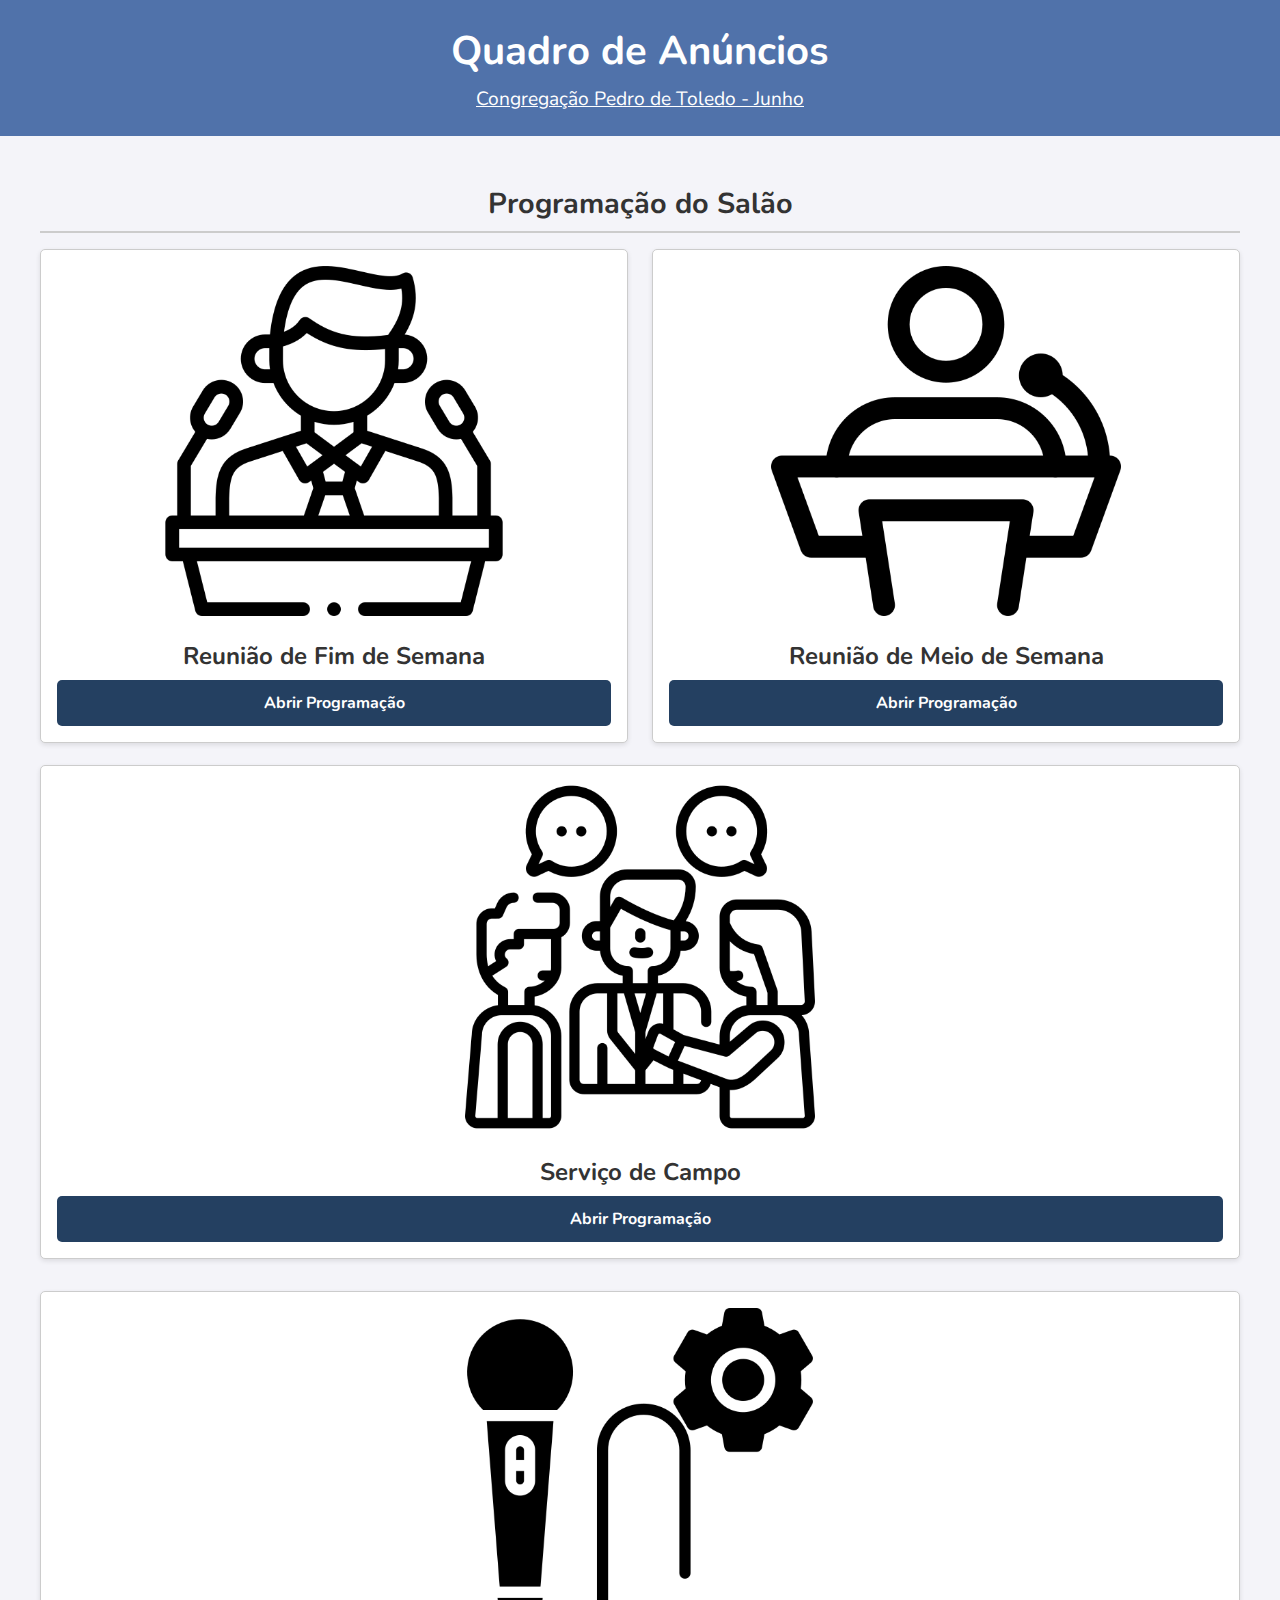
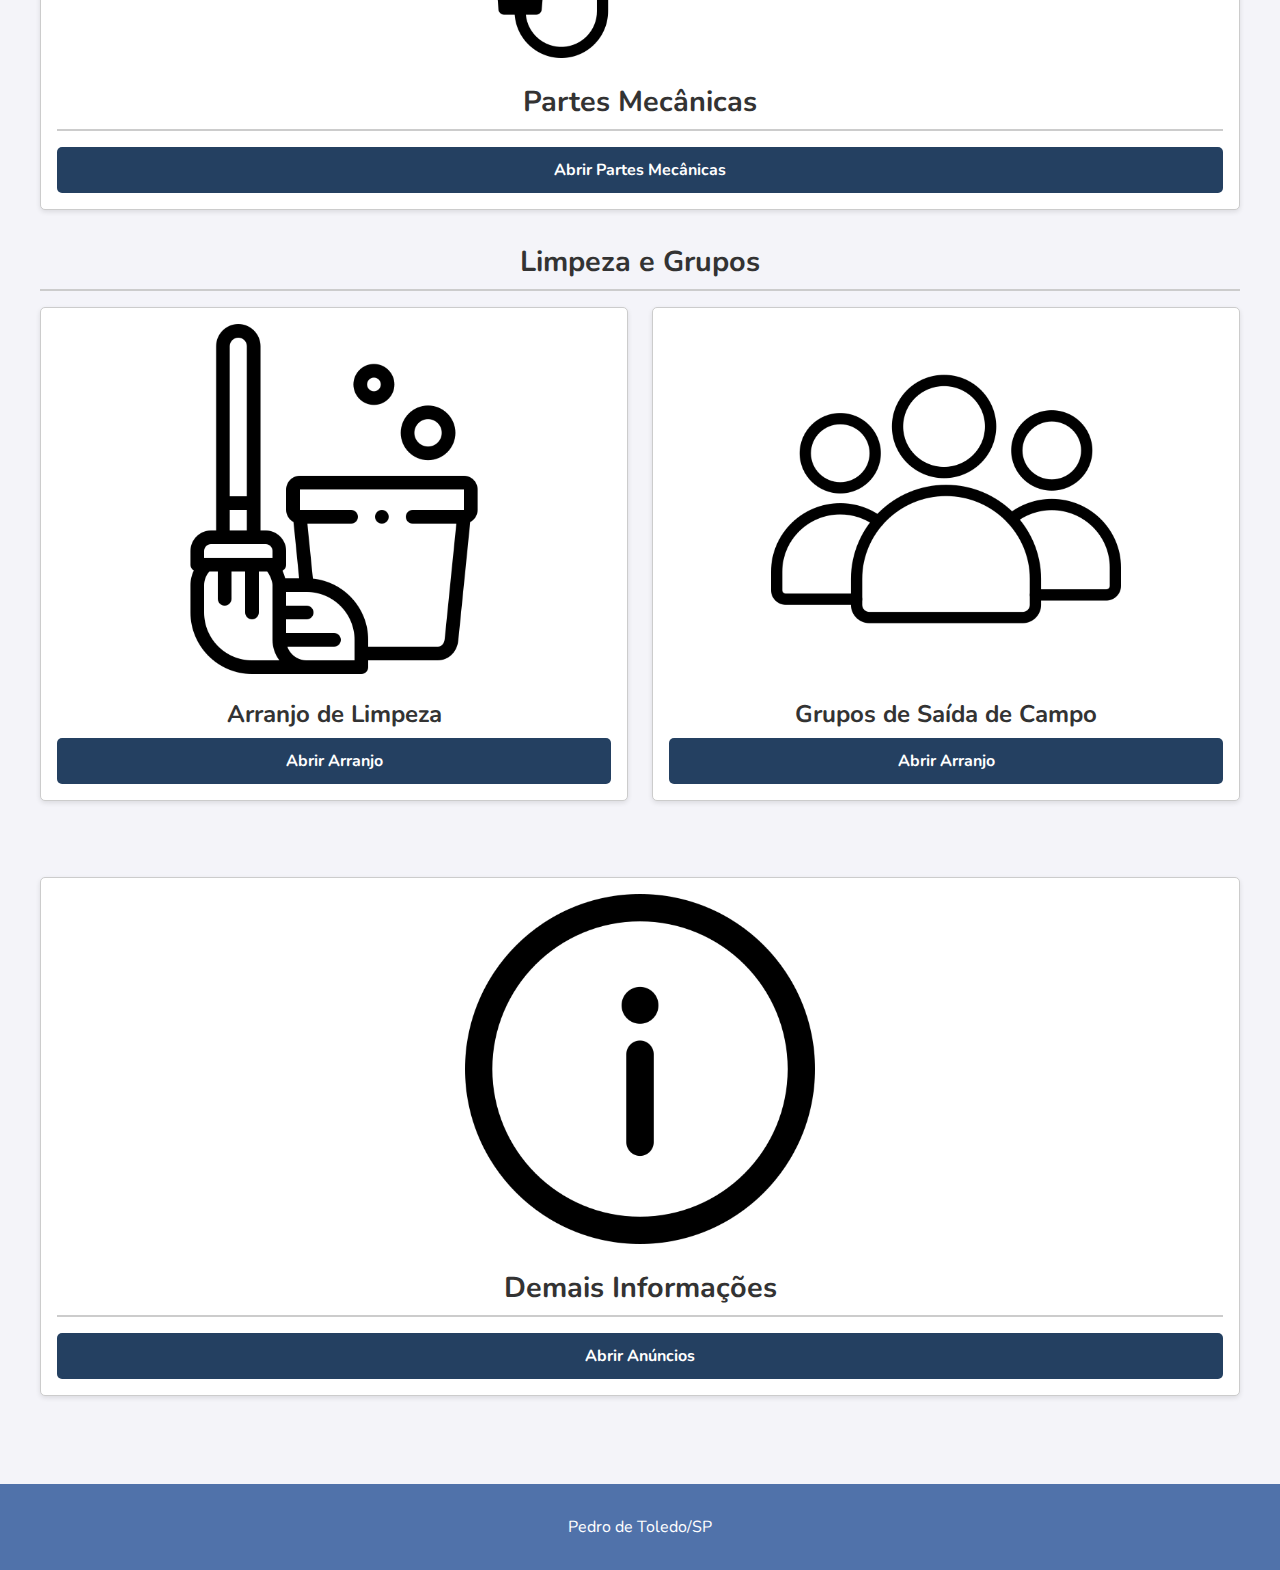
<file: index.html>
<!DOCTYPE html>
<html lang="pt-BR">
<head>
    <meta charset="UTF-8">
    <meta name="viewport" content="width=device-width, initial-scale=1.0">
    <link rel="preconnect" href="https://fonts.googleapis.com">
    <link rel="preconnect" href="https://fonts.gstatic.com" crossorigin>
    <link href="https://fonts.googleapis.com/css2?family=Arimo:ital,wght@0,400..700;1,400..700&family=Nunito:ital,wght@0,200..1000;1,200..1000&display=swap" rel="stylesheet">
    <link rel="shortcut icon" href="android-chrome-512x512.png" type="image/x-icon">
    <title>Quadro de Anúncios</title>
    <link rel="stylesheet" href="styles.css">
</head>
<body>
    <header>
            <h1>Quadro de Anúncios</h1>
            <p>Congregação Pedro de Toledo - Junho</p>
    </header>
    <main>
        <section class="programacao">
            <h2>Programação do Salão</h2>
            <div class="reunioes">
                <article class="article">
                    <div class="icon-container">
                        <div class="icon-card">
                            <img src="reuniaoJW.png" alt="Ícone da Reunião de Fim de Semana" class="icon">
                        </div>
                    </div>
                    <h3>Reunião de Fim de Semana</h3>
                    <a href="REUNIAO FDS.pdf" target="_blank" class="download-btn">Abrir Programação</a>
                </article>
    
                <article class="article">
                    <div class="icon-container">
                        <div class="icon-card">
                            <img src="reuniaoJW2.png" alt="Ícone da Reunião de Meio de Semana" class="icon">
                        </div> 
                    </div>
                    <h3>Reunião de Meio de Semana</h3>
                    <a href="REUNIAO MDS.pdf" target="_blank" class="download-btn">Abrir Programação</a>
                </article>
            </div>

            <br>

            <article class="article">
                <div class="icon-container">
                    <div class="icon-card">
                        <img src="campo.png" alt="Ícone da Reunião de Serviço" class="icon">
                    </div> 
                </div>
                <h3>Serviço de Campo</h3>
                <a href="Serviço de Campo Out_Nov.pdf" target="_blank" class="download-btn">Abrir Programação</a>

        </section>
    
        <section class="article">
            <div class="icon-container">
                <div class="icon-card">
                    <img src="microfoneJW.png" alt="Ícone das Partes Mecânicas" class="icon">
                </div> 
            </div>
            <h2>Partes Mecânicas</h2>
            <a href="INDICADORES.pdf" target="_blank" class="download-btn">Abrir Partes Mecânicas</a>
        </section>

        
    
        <section class="limpeza">
            <h2>Limpeza e Grupos</h2>
            <div class="limpezas">
                <article class="article">
                    <div class="icon-container">
                        <div class="icon-card">
                            <img src="cleaning.png" alt="Ícone de Limpeza - 1º Semestre" class="icon">     
                        </div>     
                    </div>
                    <h3>Arranjo de Limpeza</h3>
                    <a href="LIMPEZA.pdf" target="_blank" class="download-btn">Abrir Arranjo</a>
                </article>
    
                <article class="article">
                    <div class="icon-container">
                        <div class="icon-card">
                            <img src="group.png" alt="Ícone dos Grupos" class="icon">
                        </div>  
                    </div>
                    <h3>Grupos de Saída de Campo</h3>
                    <a href="Grupos.pdf" target="_blank" class="download-btn">Abrir Arranjo</a>
                </article>
            </div>
        </section>
        

    <br>
    <br>

        <section class="article">
            <div class="icon-container">
             <div class="icon-card">
                <img src="information.png" alt="Ícone de Anúncios" class="icon">
             </div> 
                </div>
        <h2>Demais Informações</h2>
        <a href="news.html" target="_self" class="download-btn">Abrir Anúncios</a>
        
    </main>

    
    
    <footer>
        <p>Pedro de Toledo/SP</p>
    </footer>
    
    <script src="script.js"></script>
</body>
</html
</file>
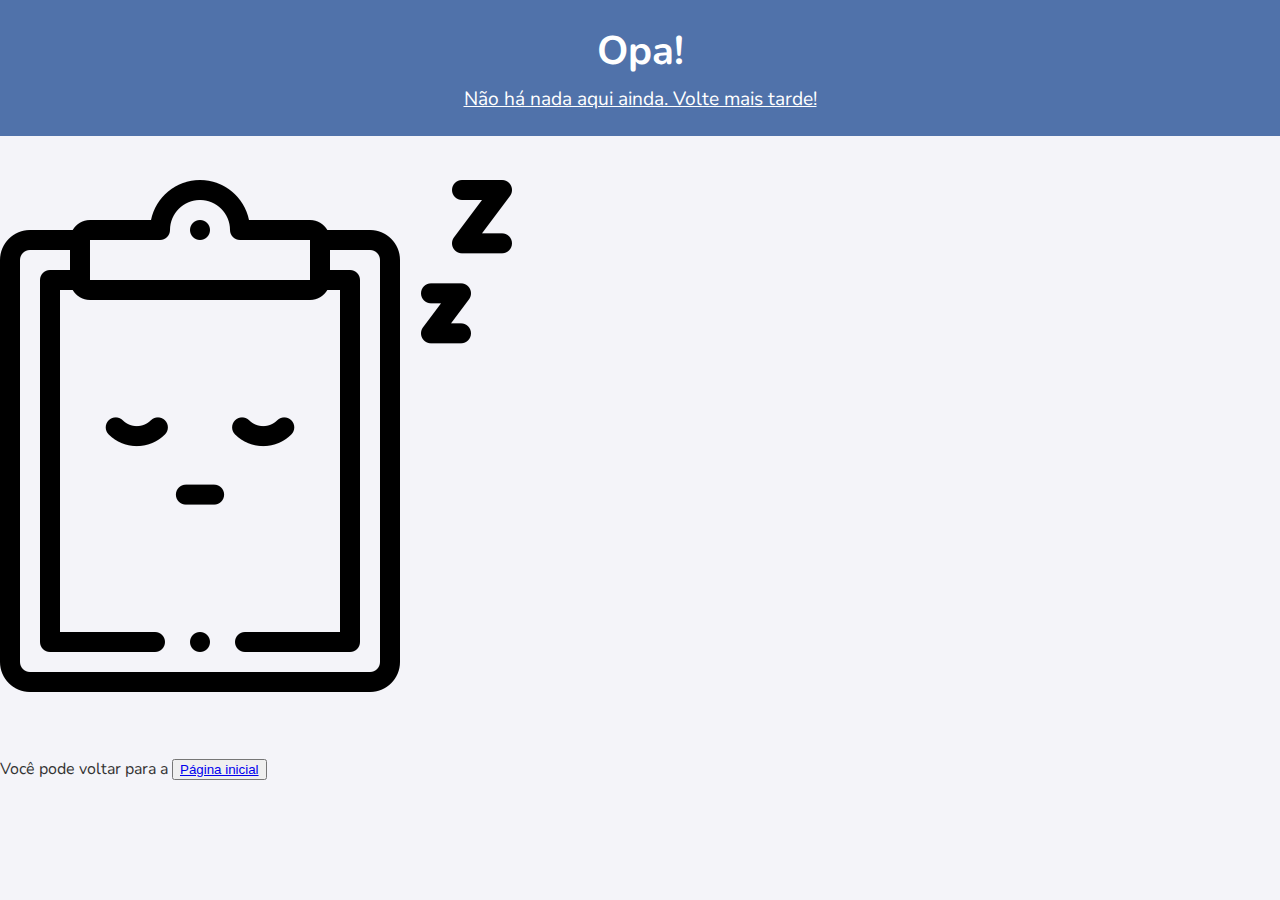
<file: empty.html>
<!DOCTYPE html>
<html lang="pt-br">
<head>
    <meta charset="UTF-8">
    <meta name="viewport" content="width=device-width, initial-scale=1.0">
    <link rel="preconnect" href="https://fonts.googleapis.com">
    <link rel="preconnect" href="https://fonts.gstatic.com" crossorigin>
    <link href="https://fonts.googleapis.com/css2?family=Arimo:ital,wght@0,400..700;1,400..700&family=Nunito:ital,wght@0,200..1000;1,200..1000&display=swap" rel="stylesheet">
    <link rel="shortcut icon" href="android-chrome-512x512.png" type="image/x-icon">
    <link rel="stylesheet" href="styles.css">
    <title>Opa!</title>
</head>

<body>

    <header>
    <h1>Opa!</h1>
    <p class="news-p">Não há nada aqui ainda. Volte mais tarde!</p>
    </header>

    <br>
    <br>
     <div class="icon-container">
                <div class="icon-card">
                    <img src="no-task.png" alt="Ícone das Partes Mecânicas" class="icon-empty">
                </div> 
            </div>
    <br>
    <br>
    <p class="empty-p">Você pode voltar para a <button class="back-button"><a href="index.html" class="back-link">Página inicial</a></button></p>

</body>
</html>
</file>
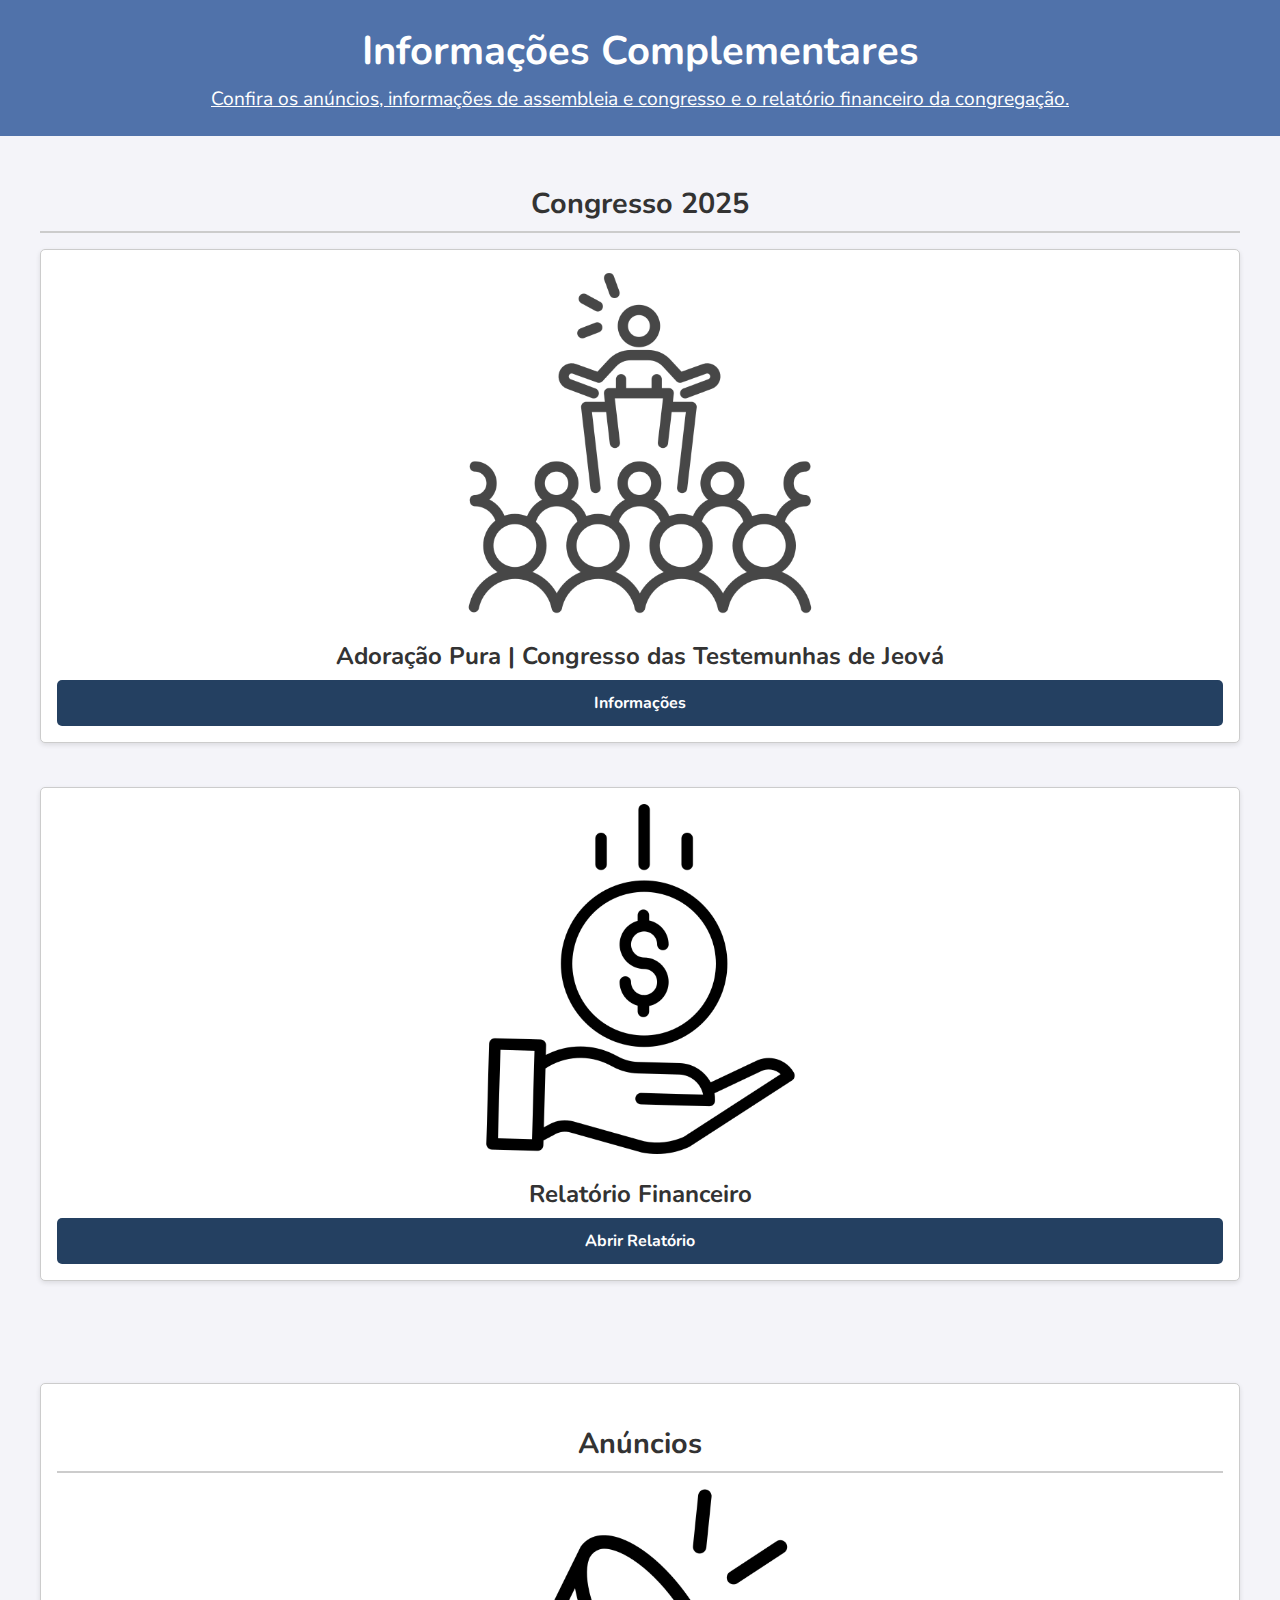
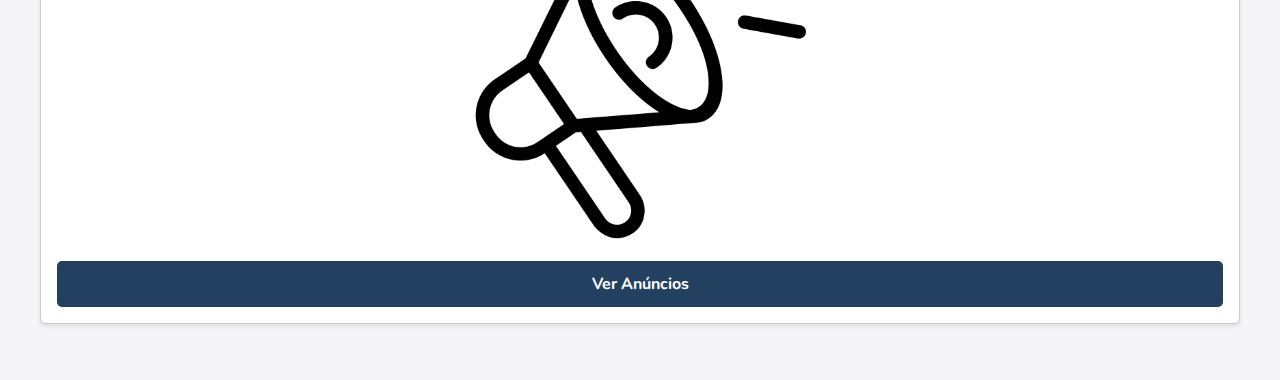
<file: news.html>
<!DOCTYPE html>
<html lang="pt-br">
<head>
    <meta charset="UTF-8">
    <meta name="viewport" content="width=device-width, initial-scale=1.0">
    <link rel="preconnect" href="https://fonts.googleapis.com">
    <link rel="preconnect" href="https://fonts.gstatic.com" crossorigin>
    <link href="https://fonts.googleapis.com/css2?family=Arimo:ital,wght@0,400..700;1,400..700&family=Nunito:ital,wght@0,200..1000;1,200..1000&display=swap" rel="stylesheet">
    <link rel="shortcut icon" href="android-chrome-512x512.png" type="image/x-icon">
    <title>Demais Informações</title>
    <link rel="stylesheet" href="styles.css">
</head>
<body>
    
    <header>
            <h1>Informações Complementares</h1>
            <p class="news-p">Confira os anúncios, informações de assembleia e congresso e o relatório financeiro da congregação.</p>
    </header>

    <main>
        <section class="programacao">
            <h2>Congresso 2025</h2>
    
                <article class="article">
                    <div class="icon-container">
                        <div class="icon-card">
                            <img src="speaker.png" alt="Ícone da Reunião de Meio de Semana" class="icon">
                        </div> 
                    </div>
                    <h3>Adoração Pura | Congresso das Testemunhas de Jeová</h3>
                    <a href="empty.html" target="_self" class="download-btn">Informações</a>
                </article>
            </div>

            <br>
            <br>

            <article class="article">
                <div class="icon-container">
                    <div class="icon-card">
                        <img src="money.png" alt="Ícone da Reunião de Serviço" class="icon">
                    </div> 
                </div>
                <h3>Relatório Financeiro</h3>
                <a href="Relatório Financeiro - Junho 2025 - Toledo.pdf" target="_blank" class="download-btn">Abrir Relatório</a>
            
    </main>

    <br>

    <main>

        <section class="article">
            


            <h2>Anúncios</h2>
            
            <div class="icon-container">
                <div class="icon-card">
                    <img src="megaphone.png" alt="Ícone das Partes Mecânicas" class="icon">
                </div> 
            </div>
            <br>
            <a href="Superintendente.pdf" target="_self" class="download-btn">Ver Anúncios</a>


        </section>

    </main>


</body>
</html>
</file>
<file: styles.css>
/* Estilo Geral */
body {
    font-family: "Nunito", serif;
    margin: 0;
    padding: 0;
    background-color: #f4f4f9;
    color: #333;
}

/* Cabeçalho */
header {
    background-color: #5072AA;
    color: #fff;
    padding: 1.5rem 0;
    text-align: center;
}

header h1 {
    margin: 0;
    font-size: 2.5rem;
}

header p {
    margin: 0;
    font-size: 1.2rem;
    margin-top: 0.5rem;
    text-decoration: underline;
}

/* Layout Principal */
main {
    padding: 1.5rem;
    max-width: 1200px;
    margin: 0 auto;
}

section {
    margin-bottom: 2rem;
}

h2 {
    font-size: 1.8rem;
    margin-bottom: 1rem;
    border-bottom: 2px solid #ccc;
    padding-bottom: 0.5rem;
    text-align: center;
}

h3 {
    font-size: 1.5rem;
    margin-bottom: 0.5rem;
}

/* Grid Responsivo */
.reunioes, .limpezas {
    display: grid;
    grid-template-columns: repeat(auto-fit, minmax(300px, 1fr));
    gap: 1.5rem;
}

/* Estilo dos Artigos */
.article {
    background: #fff;
    border: 1px solid #ccc;
    border-radius: 5px;
    padding: 1rem;
    box-shadow: 0 2px 5px rgba(0, 0, 0, 0.1);
    text-align: center;
    
}

.icon {
    width: 100%;
    max-width: 350px; /* você pode ajustar esse valor */
    height: auto;
    display: block;
    margin: 0 auto;
}

/* Contêiner PDF */
.pdf-container {
    display: flex;
    flex-direction: column;
    align-items: center;
    margin: 20px auto;
    padding: 1rem;
    background: #fff;
    border: 1px solid #ccc;
    border-radius: 8px;
    box-shadow: 0 2px 5px rgba(0, 0, 0, 0.1);
    max-width: 800px;
}


/* Botões de Download */
.download-btn {
    display: block;
    text-decoration: none;
    color: #fff;
    background-color: #244061;
    padding: 0.75rem 1.5rem;
    border-radius: 5px;
    font-size: 1rem;
    font-weight: bold;
    transition: background-color 0.3s ease, transform 0.2s ease;
    text-align: center;
}

.download-btn:hover {
    background-color: #0056b3;
    transform: scale(1.05);
}

.download-btn:active {
    background-color: #00408a;
    transform: scale(0.95);
}

/* Rodapé */
footer {
    text-align: center;
    background-color: #5072AA;
    color: #fff;
    padding: 1rem 0;
    margin-top: 2rem;
}

/* Responsividade para Dispositivos Menores */
@media (max-width: 768px) {
    main {
        padding: 1rem;
    }

    h2 {
        font-size: 1.5rem;
    }

    h3 {
        font-size: 1.3rem;
    }

    iframe {
        height: 300px;
    }

    .download-btn {
        font-size: 0.9rem;
        padding: 0.5rem 1rem;
    }
}

/* Ajuste para Telas Maiores */
@media (min-width: 1600px) {
    iframe {
        height: 600px;
    }

    h2 {
        font-size: 2rem;
    }

    h3 {
        font-size: 1.7rem;
    }

    .download-btn {
        font-size: 1.1rem;
        padding: 1rem 2rem;
    }
}
</file>
